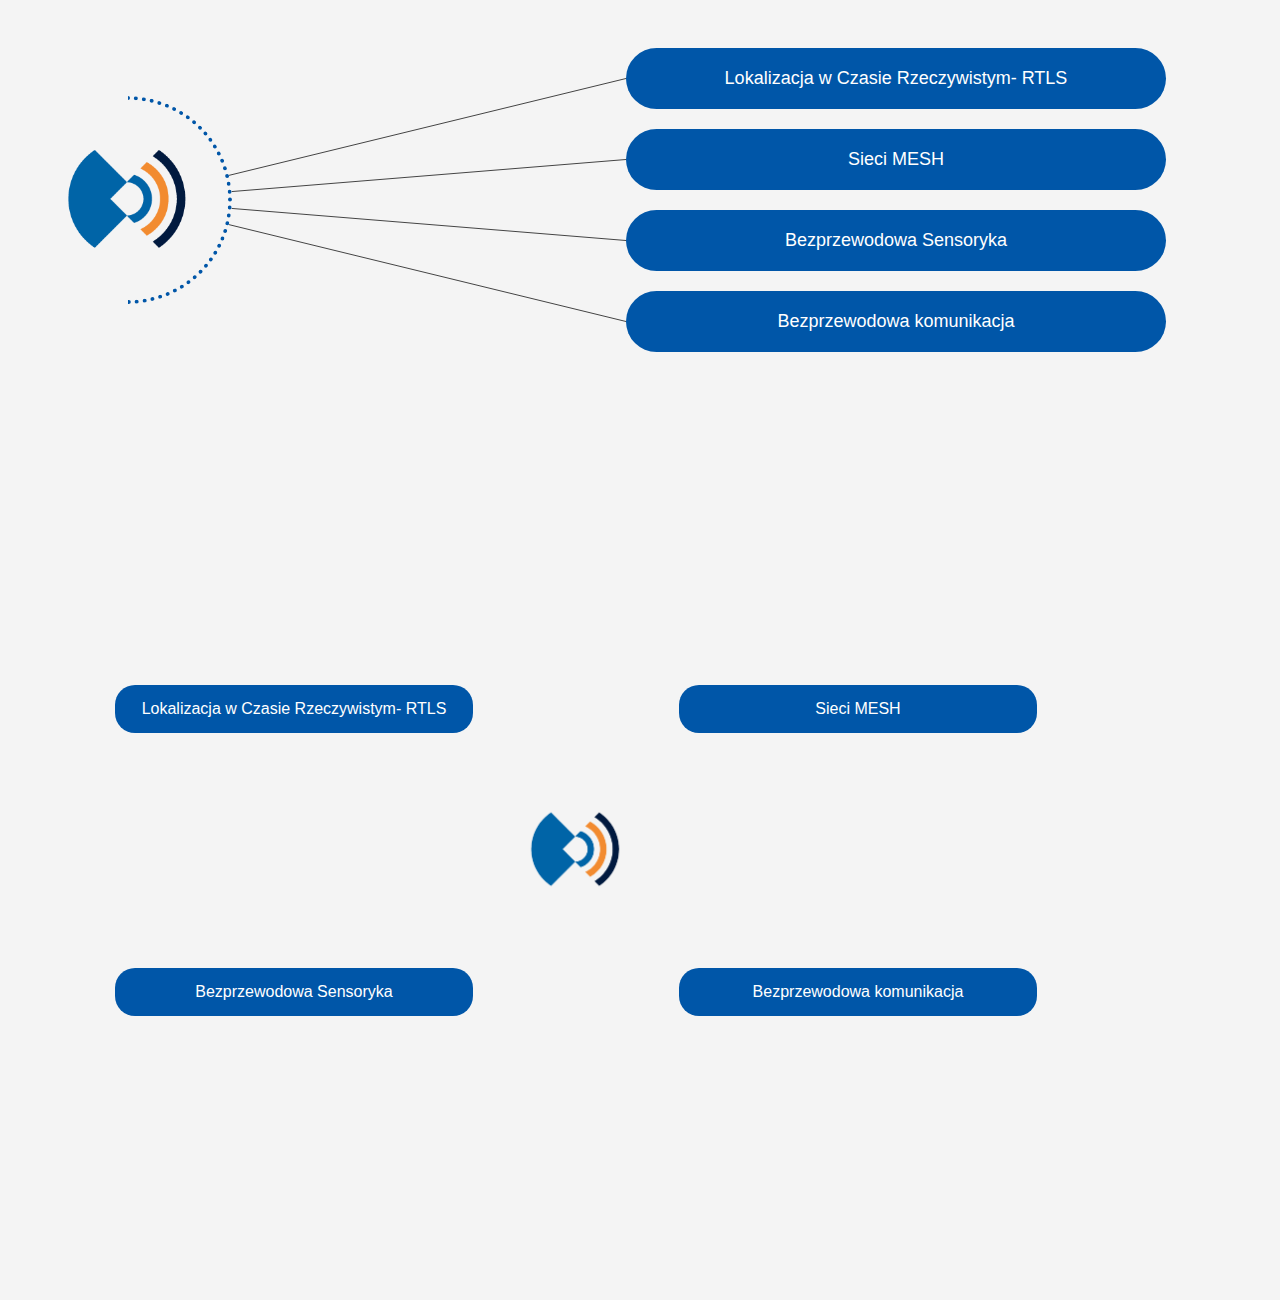
<file: index.html>
<!DOCTYPE html>
<html lang="en">
<head>
  <meta charset="UTF-8">
  <meta name="viewport" content="width=device-width, initial-scale=1.0">
  <title>Grafika ze specjalizacjami</title>
  <link rel="stylesheet" href="styles.css">
</head>
<body>
  <div class="container">
    <!-- Niebieskie koło -->
    <div class="circle">
        <img src="./1.png" alt="pis zdjęcia">
    </div>
    
    
    <!-- Pół obwodu przerywanego -->
    <div class="dashed-semicircle"></div>

    <!-- Specjalizacje -->
    <div class="specialization">
        <div class="box" id="box1">
          Lokalizacja w Czasie Rzeczywistym- RTLS
          <div class="description">
            Precyzyjne śledzenie obiektów, przedmiotów i osób. Pomagamy w lepszym zarządzaniu przestrzenia i zasobami.
          </div>
        </div>
        
        <div class="box" id="box2">
          Sieci MESH
          <div class="description">
            Stabilność połączenia nawet w ekstremalnych dla sieci radiowych warunkach. Projektujemy oraz wdrażamy sieci MESH będące podstawą bezpiecznego internetu rzeczy.
          </div>
        </div>
        
        <div class="box" id="box3">
          Bezprzewodowa Sensoryka
          <div class="description">
            Monitorowanie obiektów tam gdzie wcześniej było to niemożliwe lub nieopłacalne. Dostarczamy rozwiązania z precyzyjnego mierzenie kluczowych parametrów.
          </div>
        </div>
        
        <div class="box" id="box4">
          Bezprzewodowa komunikacja
          <div class="description">
            Bezpieczna i szybka łączność- nawet na kilometry zasięgu. Tworzymy komunikację w oparciu o sieci GSM oraz UHF tam gdzie tradycyjna sieć przewodowa zawodzi. 
          </div>
        </div>
      </div>
      
    <!-- Linie łączące -->
    <svg class="lines" width="100%" height="100%">
      <line id="line1" class="line" />
      <line id="line2" class="line" />
      <line id="line3" class="line" />
      <line id="line4" class="line" />
    </svg>
  </div>


  <div class="containerv3"> 
    <div class="grid-layout">
      <div class="boxv3" id="box1">
        Lokalizacja w Czasie Rzeczywistym- RTLS

        <div class="descriptionv3">
          Precyzyjne śledzenie obiektów, przedmiotów i osób. Pomagamy w lepszym zarządzaniu przestrzenia i zasobami.
        </div>
      </div>
      <div class="boxv3" id="box2">
        Sieci MESH
        <div class="descriptionv3">
          Stabilność połączenia nawet w ekstremalnych dla sieci radiowych warunkach. Projektujemy oraz wdrażamy sieci MESH będące podstawą bezpiecznego internetu rzeczy.
        </div>
      </div>
      <div class="center-image-wrapper">
        <img src="./1.png" alt="Opis zdjęcia" class="center-image">
      </div>
      <div class="boxv3" id="box3">
        Bezprzewodowa Sensoryka

        <div class="descriptionv3">
          Monitorowanie obiektów tam gdzie wcześniej było to niemożliwe lub nieopłacalne. Dostarczamy rozwiązania z precyzyjnego mierzenie kluczowych parametrów.
        </div>
      </div>
      <div class="boxv3" id="box4">
        Bezprzewodowa komunikacja

        <div class="descriptionv3">
          Bezpieczna i szybka łączność- nawet na kilometry zasięgu. Tworzymy komunikację w oparciu o sieci GSM oraz UHF tam gdzie tradycyjna sieć przewodowa zawodzi. 
        </div>
      </div>
    </div>
  </div>

  <script src="script.js"></script>
  <script src="scriptsv3.js"></script>
</body>
</html>
</file>
<file: styles.css>
body {
  font-family: Arial, sans-serif;
  margin: 0;
  padding: 0;
  background-color: #f4f4f4;
}

.container {
  position: relative;
  width: 100%;
  height: 400px;
  display: flex; /* Używamy flexboxa do wyrównania */
  justify-content: center; /* Wyrównujemy elementy w poziomie */
  align-items: center; /*8Wyrównujemy elementy w pionie */
}
.circle {
  position: absolute;
  top: 50%;
  left: 10%;
  width: 200px; /* Dopasuj w zależności od rozmiaru zdjęcia */
  height: 200px;  /* Dopasuj w zależności od rozmiaru zdjęcia */
  transform: translate(-50%, -50%);
  z-index: 2;
  overflow: hidden; /* Zapewnia, że zdjęcie nie wyjdzie poza kształt koła */
}

.circle img {
  width: 100%;   /* Dopasowuje zdjęcie do rozmiaru kontenera */
  height: 100%;  /* Dopasowuje zdjęcie do rozmiaru kontenera */
  object-fit: cover; /* Zapewnia, że zdjęcie wypełni cały kontener, zachowując proporcje */
}


.dashed-semicircle {
  position: absolute;
  top: 50%;
  left: 10%;
  width: 200px;
  height: 200px;
  border: 4px dashed #0056a8;
  border-style: dotted;
  border-radius: 50%;
  transform: translate(-50%, -50%);
  z-index: 1;
  clip-path: polygon(50% 0%, 100% 0%, 100% 50%, 100% 100%, 50% 100%);
}



.specialization {
  margin-left: 50%;
  display: flex;
  flex-direction: column;
  /* align-items: center; */
  gap: 20px; /* Odstępy między boxami */
  margin-right: 10%;
}

.box {
  position: relative;
  background-color: #0056a8;
  color: white;
  padding: 20px;
  border-radius: 50px;
  font-size: 14px;
  width: 500px;
  text-align: center;
  cursor: pointer;
  transition: all 0.3s ease;
  overflow: hidden; /* Zapewnia brak wycieku tekstu */
  font-size: large;
}

.box .description {
  max-height: 0; /* Początkowo ukryte */
  overflow: hidden; /* Ukrywanie zawartości */
  transition: max-height 0.5s ease, margin-top 0.5s ease;
  background-color: rgba(0, 86, 168, 0.9);
  color: white;
  padding: 0 10px; /* Dopasowanie paddingu */
  border-radius: 0 0 10px 10px;
  font-size: medium;

}

.box.active .description {
  max-height: 200px; /* Ustaw maksymalną wysokość, dopasowaną do opisu */
  margin-top: 10px; /* Odstęp między boxem a opisem */
}



.lines {
  position: absolute;
  top: 0;
  left: 0;
  pointer-events: none; /* Linie nie będą przeszkadzać w interakcji z innymi elementami */
}

.line {
  stroke: rgb(68, 68, 68);
  stroke-width: 1;
  fill: none; /* Linie nie będą wypełnione */
}


/*  druga   */

/* styles.css */
.containerv3 {
  display: flex;
  justify-content: center;
  align-items: center;
  height: 100vh;
  width: 90%;
}
.grid-layout {
  display: grid;
  grid-template-columns: repeat(5, 1fr);
  grid-template-rows: repeat(3, 1fr);
  gap: 2%;
  width: 80%;
  height: 400px;
  align-items: center;
  justify-items: center;
}
.center-image-wrapper {
  grid-column: 3;
  grid-row: 2;
  display: flex;
  justify-content: center;
  align-items: center;
}
.center-image {
  width: 150px;
  height: auto;
}
#box1 {
  grid-column: 1 / span 2;
  grid-row: 1;
}
#box2 {
  grid-column: 4 / span 2;
  grid-row: 1;
}
#box3 {
  grid-column: 1 / span 2;
  grid-row: 3;
}
#box4 {
  grid-column: 4 / span 2;
  grid-row: 3;
}
.boxv3 {
  background-color: #0056a8;
  color: white;
  padding: 15px;
  border-radius: 20px;
  text-align: center;
  cursor: pointer;
  transition: transform 0.3s ease, box-shadow 0.3s ease;
  /* width: 30%; */
}
.boxv3:hover {
  transform: scale(1.05);
  box-shadow: 0px 4px 10px rgba(0, 0, 0, 0.3);
}
.descriptionv3 {
  max-height: 0;
  opacity: 0;
  overflow: hidden;
  transition: max-height 0.5s ease, opacity 0.5s ease;
}
.boxv3.active .descriptionv3 {
  max-height: 100px;
  opacity: 1;
  margin-top: 10px;
}
</file>
